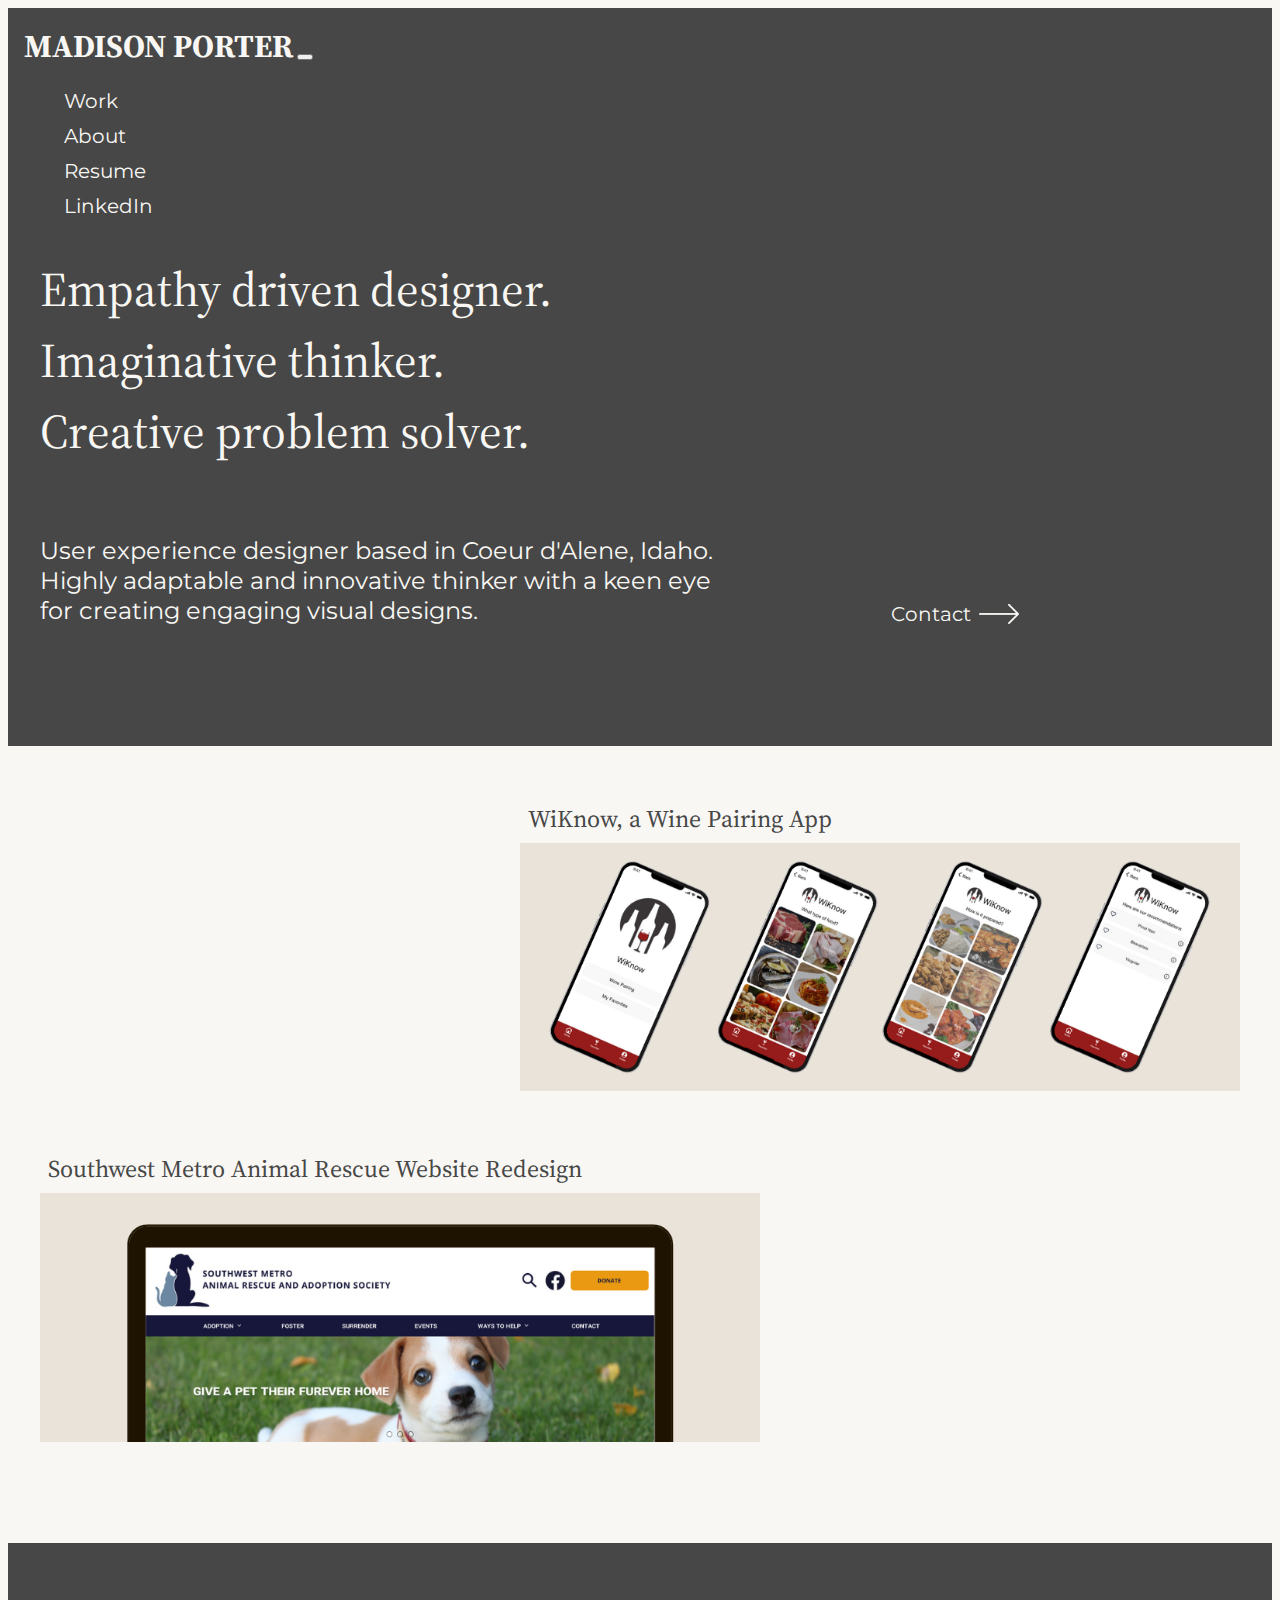
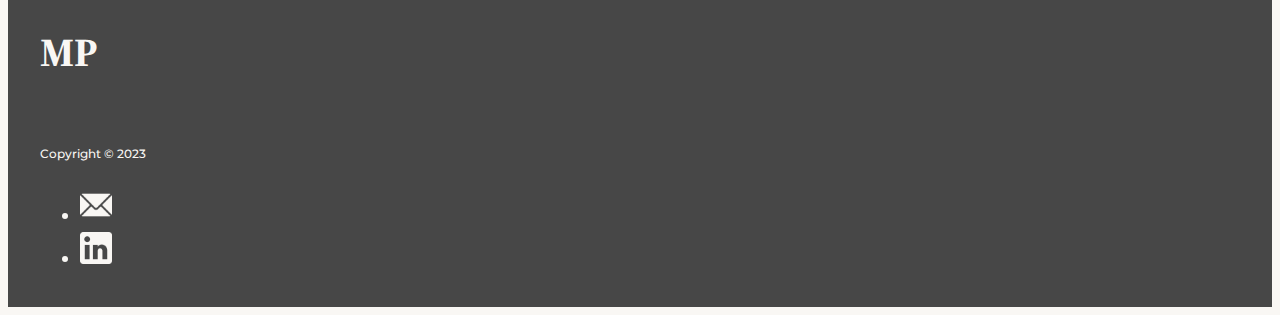
<file: index.html>
<!DOCTYPE html>
<html>

    <head>
        <title></title>
        <link href="https://cdn.jsdelivr.net/npm/bootstrap@5.3.0-alpha1/dist/css/bootstrap.min.css" rel="stylesheet" integrity="sha384-GLhlTQ8iRABdZLl6O3oVMWSktQOp6b7In1Zl3/Jr59b6EGGoI1aFkw7cmDA6j6gD" crossorigin="anonymous">
        <link rel="preconnect" href="https://fonts.googleapis.com">
        <link rel="preconnect" href="https://fonts.gstatic.com" crossorigin>
        <link href="https://fonts.googleapis.com/css2?family=Montserrat:wght@400;700&family=Source+Serif+Pro&display=swap" rel="stylesheet">
        <link href="css/style.css" rel="stylesheet" type="text/css">
    </head>

    <body>

        <nav class="navbar navbar-expand-lg bg-body-tertiary customNav sticky-top">
            <div class="container-fluid">
              <a class="navbar-brand" href="./index.html">MADISON PORTER</a>
              <button class="navbar-toggler" type="button" data-bs-toggle="collapse" data-bs-target="#navbarNav" aria-controls="navbarNav" aria-expanded="false" aria-label="Toggle navigation">
                <span class="navbar-toggler-icon"></span>
              </button>
              <div class="collapse navbar-collapse" id="navbarNav">
                <ul class="navbar-nav">
                  <li class="nav-item">
                    <a class="nav-link active" href="./work.html" id="work">Work</a>
                  </li>
                  <li class="nav-item">
                    <a class="nav-link active" href="./about.html" id="about">About</a>
                  </li>
                  <li class="nav-item">
                    <a class="nav-link active" href="./pdfs/Porter_Resume.pdf" id="resume">Resume</a>
                  </li>
                  <li class="nav-item">
                    <a class="nav-link active" href="https://www.linkedin.com/in/madison-porter-06711074/" id="linkedin">LinkedIn</a>
                  </li>
                </ul>
              </div>
            </div>
          </nav>

        <section>

            <div class="jumbotron">
                <div>
                    <h1 class="display-4">Empathy driven designer.</h1>
                    <h1 class="display-4">Imaginative thinker.</h1>
                    <h1 class="display-4" id="last">Creative problem solver.</h1>
               
                    <p class="lead">
                        User experience designer based in Coeur d'Alene, Idaho.
                        Highly adaptable and innovative thinker with a keen eye for creating engaging visual designs.
                    </p>
                </div>
                <a class="button" href="mailto:madisonporterdesign@gmail.com" role="button">Contact<img src="./images/ArrowIcon.png" class="arrow"></a>
            </div>

        </section>
          
        <section class="projects">
    
                <div class="projectRight">
                    <div class="projectContainer">
                        <div class="projectTitle">WiKnow, a Wine Pairing App</div>
                        <a href="./wiknow.html"><img src="./images/wiKnow.png" class="projectImage"></a>
                    </div>
                </div>
                    
                <div class="projectLeft">
                    <div class="projectContainer">
                        <div class="projectTitle">Southwest Metro Animal Rescue Website Redesign</div>
                        <a href="./southwestmetroanimalrescue.html"><img src="./images/SWMAR.png" class="projectImage"></a>
                    </div>
                </div>
       
        </section>

        <div>
          <footer class="d-flex flex-wrap justify-content-between align-items-center py-3 my-4 border-top">
            <div class="col-med-4 d-flex align-items-center">
              <a href="#" class="mb-3 me-2 mb-md-0 text-muted text-direction-non lh-1">
                <h5>MP</h5>
              </a>
              <span class="mb-3 mb-md-0 text-muted"><h6>Copyright &copy 2023</h6></span>
            </div>
            <ul class="nav col-md-4 justify-content-end list-unstyled d-flex">
              <li class="ms-3">
                <a class="text-muted" href="#"> <img class="bi" width="32" height="32" src="./images/emailIcon.png"> </a>
              </li>
              <li class="ms-3">
                <a class="text-muted" href="#"> <img class="bi" width="32" height="32" src="./images/linkedInIcon.png"> </a>
              </li>
            </ul>
          </footer>
        </div>

    </body>

    <script src="https://cdn.jsdelivr.net/npm/bootstrap@5.3.0-alpha1/dist/js/bootstrap.bundle.min.js" integrity="sha384-w76AqPfDkMBDXo30jS1Sgez6pr3x5MlQ1ZAGC+nuZB+EYdgRZgiwxhTBTkF7CXvN" crossorigin="anonymous"></script>

    <script
        src="https://code.jquery.com/jquery-3.6.3.js"
        integrity="sha256-nQLuAZGRRcILA+6dMBOvcRh5Pe310sBpanc6+QBmyVM="
        crossorigin="anonymous">
    </script>

    <script src="./js/index.js"></script>

</html>
</file>
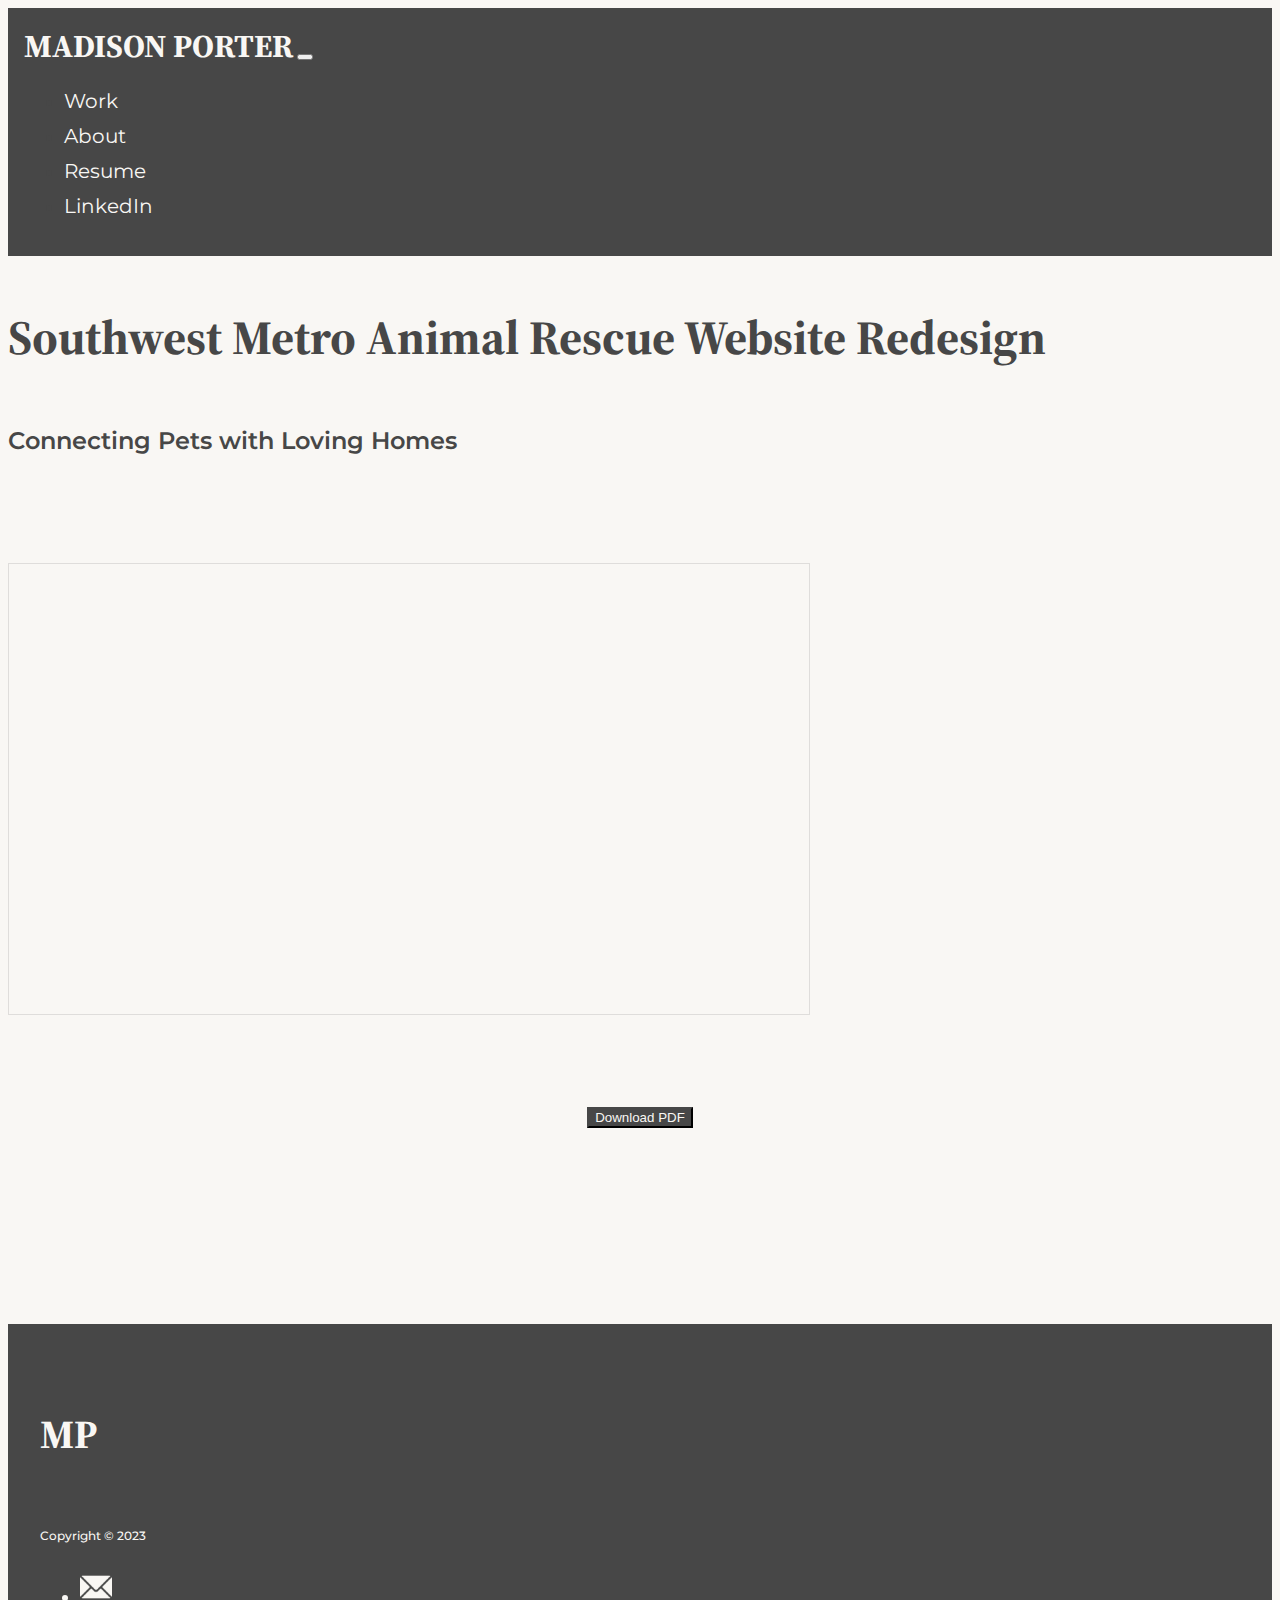
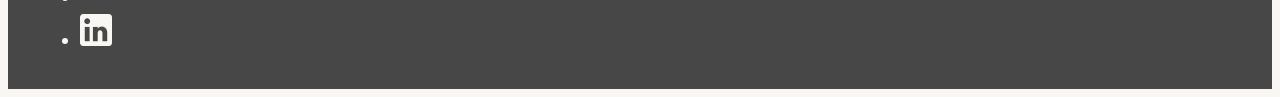
<file: southwestmetroanimalrescue.html>
<!DOCTYPE html>
<html>
    <head>
        <title>Southwest Metro Animal Rescue Case Study</title>
        <link href="https://cdn.jsdelivr.net/npm/bootstrap@5.3.0-alpha1/dist/css/bootstrap.min.css" rel="stylesheet" integrity="sha384-GLhlTQ8iRABdZLl6O3oVMWSktQOp6b7In1Zl3/Jr59b6EGGoI1aFkw7cmDA6j6gD" crossorigin="anonymous">
        <link rel="preconnect" href="https://fonts.googleapis.com">
        <link rel="preconnect" href="https://fonts.gstatic.com" crossorigin>
        <link href="https://fonts.googleapis.com/css2?family=Montserrat:wght@400;700&family=Source+Serif+Pro&display=swap" rel="stylesheet">
        <link href="css/style.css" rel="stylesheet" type="text/css">
    </head>

    <body>
        <nav class="navbar navbar-expand-lg bg-body-tertiary customNav sticky-top">
            <div class="container-fluid">
              <a class="navbar-brand" href="./index.html">MADISON PORTER</a>
              <button class="navbar-toggler" type="button" data-bs-toggle="collapse" data-bs-target="#navbarNav" aria-controls="navbarNav" aria-expanded="false" aria-label="Toggle navigation">
                <span class="navbar-toggler-icon"></span>
              </button>
              <div class="collapse navbar-collapse" id="navbarNav">
                <ul class="navbar-nav">
                  <li class="nav-item">
                    <a class="nav-link active" href="./work.html" id="work">Work</a>
                  </li>
                  <li class="nav-item">
                    <a class="nav-link active" href="./about.html" id="about">About</a>
                  </li>
                  <li class="nav-item">
                    <a class="nav-link active" href="./pdfs/Porter_Resume.pdf" id="resume">Resume</a>
                  </li>
                  <li class="nav-item">
                    <a class="nav-link active" href="https://www.linkedin.com/in/madison-porter-06711074/" id="linkedin">LinkedIn</a>
                  </li>
                </ul>
              </div>
            </div>
          </nav>

        <section class="container" id="overview">
            <h1>Southwest Metro Animal Rescue Website Redesign</h1>
            <h4>Connecting Pets with Loving Homes</h4>
        </section>

        <section class="container" id="prototype">
            <div class="row container col-lg-12 col-med-12 col-sm-12">
                <iframe style="border: 1px solid rgba(0, 0, 0, 0.1);" width="800" height="450" src="https://www.figma.com/embed?embed_host=share&url=https%3A%2F%2Fwww.figma.com%2Fproto%2FSKtwpuXPe7pscNC5L2JX5L%2FCase-Studies%3Fpage-id%3D1%253A148%26node-id%3D1%253A148%26viewport%3D-382%252C-704%252C0.5%26scaling%3Dcontain%26starting-point-node-id%3D1%253A491" allowfullscreen></iframe>
            </div>
        </section>

        <div class="primaryButton">
          <a href="./pdfs/Southwest Metro Animal Rescue Website Redesign (Case Study).pdf">
            <button type="button" class="btn btn-primary">Download PDF</button>
          </a>
      </div>

        <div>
          <footer class="d-flex flex-wrap justify-content-between align-items-center py-3 my-4 border-top">
            <div class="col-med-4 d-flex align-items-center">
              <a href="#" class="mb-3 me-2 mb-md-0 text-muted text-direction-non lh-1">
                <h5>MP</h5>
              </a>
              <span class="mb-3 mb-md-0 text-muted"><h6>Copyright &copy 2023</h6></span>
            </div>
            <ul class="nav col-md-4 justify-content-end list-unstyled d-flex">
              <li class="ms-3">
                <a class="text-muted" href="#"> <img class="bi" width="32" height="32" src="./images/emailIcon.png"> </a>
              </li>
              <li class="ms-3">
                <a class="text-muted" href="#"> <img class="bi" width="32" height="32" src="./images/linkedInIcon.png"> </a>
              </li>
            </ul>
          </footer>
        </div>

    </body>

    <script src="https://cdn.jsdelivr.net/npm/bootstrap@5.3.0-alpha1/dist/js/bootstrap.bundle.min.js" integrity="sha384-w76AqPfDkMBDXo30jS1Sgez6pr3x5MlQ1ZAGC+nuZB+EYdgRZgiwxhTBTkF7CXvN" crossorigin="anonymous"></script>
    
    <script
        src="https://code.jquery.com/jquery-3.6.3.js"
        integrity="sha256-nQLuAZGRRcILA+6dMBOvcRh5Pe310sBpanc6+QBmyVM="
        crossorigin="anonymous">
    </script>

    <script src="./js/index.js"></script>

</html>
</file>
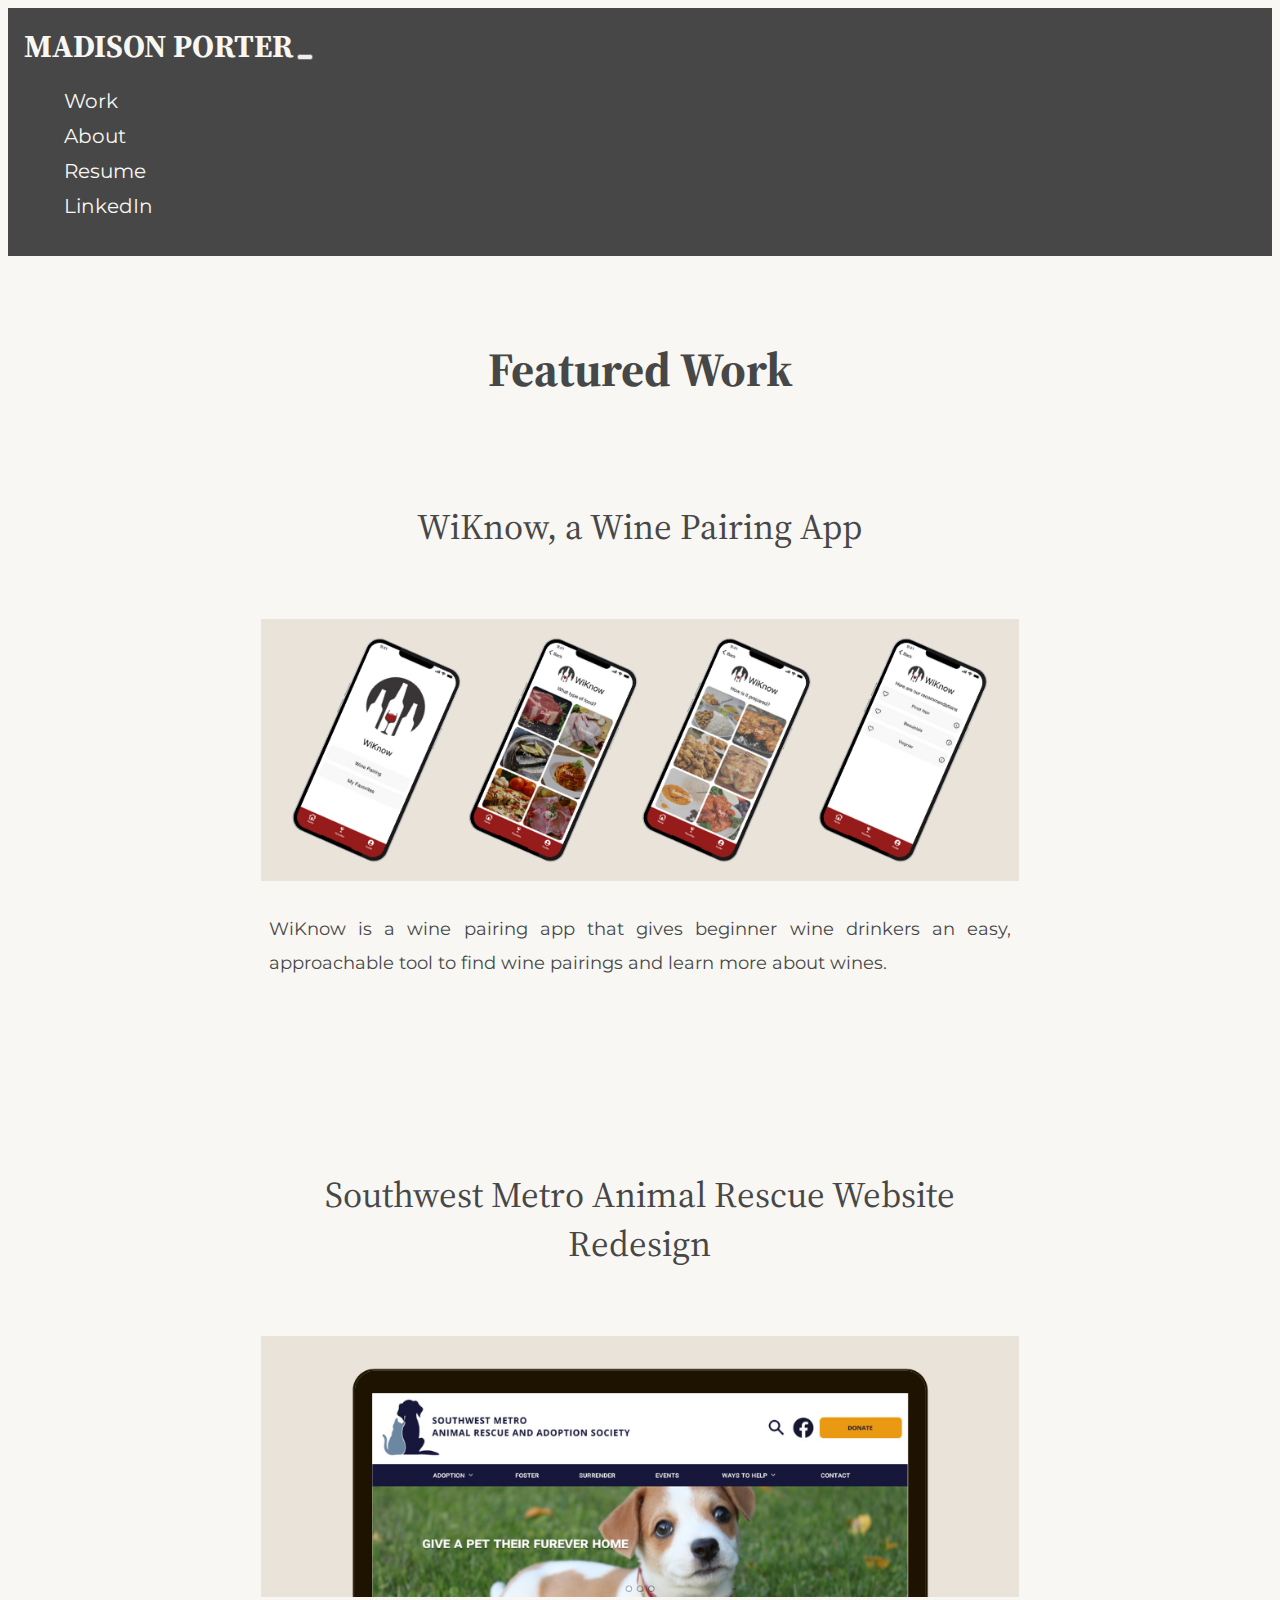
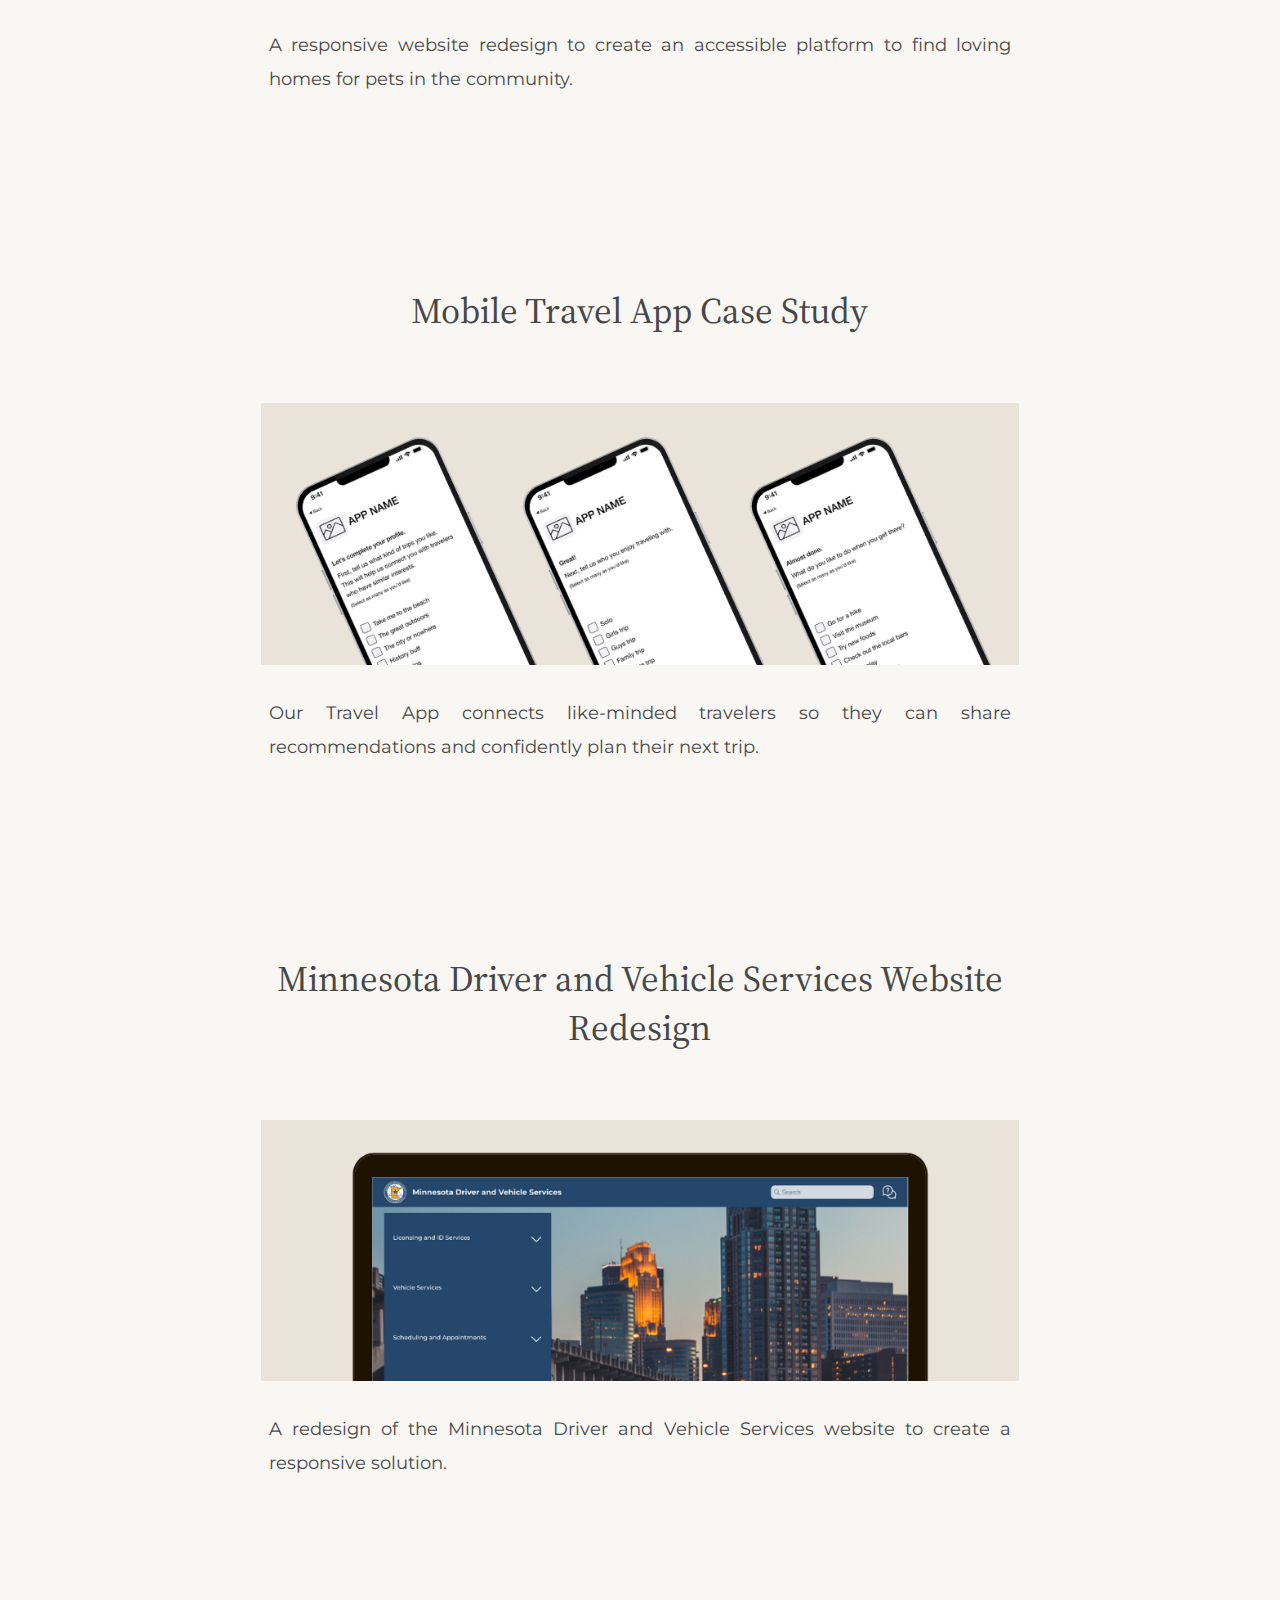
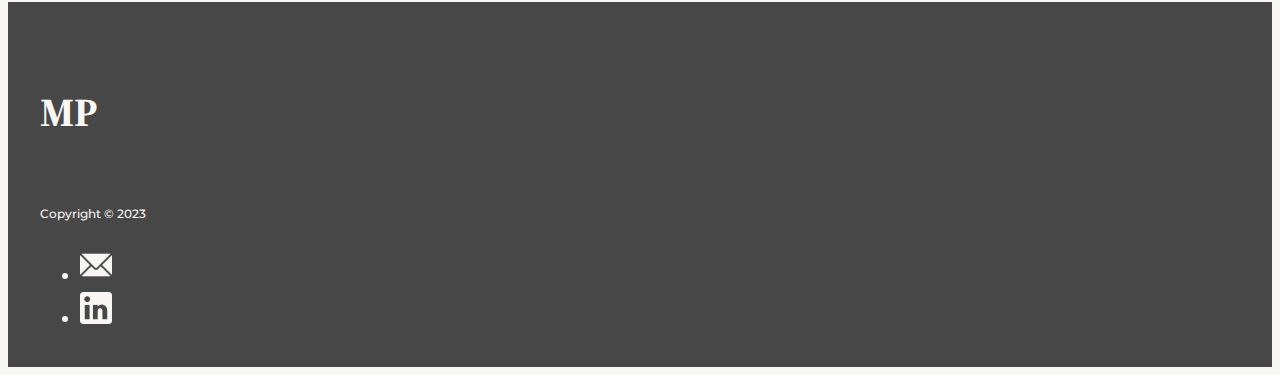
<file: work.html>
<!DOCTYPE html>
<html>

    <head>
        <title></title>
        <link href="https://cdn.jsdelivr.net/npm/bootstrap@5.3.0-alpha1/dist/css/bootstrap.min.css" rel="stylesheet" integrity="sha384-GLhlTQ8iRABdZLl6O3oVMWSktQOp6b7In1Zl3/Jr59b6EGGoI1aFkw7cmDA6j6gD" crossorigin="anonymous">
        <link rel="preconnect" href="https://fonts.googleapis.com">
        <link rel="preconnect" href="https://fonts.gstatic.com" crossorigin>
        <link href="https://fonts.googleapis.com/css2?family=Montserrat:wght@400;700&family=Source+Serif+Pro&display=swap" rel="stylesheet">
        <link href="css/style.css" rel="stylesheet" type="text/css">
    </head>

    <body>
        <nav class="navbar navbar-expand-lg bg-body-tertiary customNav sticky-top">
            <div class="container-fluid">
              <a class="navbar-brand" href="./index.html">MADISON PORTER</a>
              <button class="navbar-toggler" type="button" data-bs-toggle="collapse" data-bs-target="#navbarNav" aria-controls="navbarNav" aria-expanded="false" aria-label="Toggle navigation">
                <span class="navbar-toggler-icon"></span>
              </button>
              <div class="collapse navbar-collapse" id="navbarNav">
                <ul class="navbar-nav">
                  <li class="nav-item">
                    <a class="nav-link active" aria-current="page" href="./work.html" id="work">Work</a>
                  </li>
                  <li class="nav-item">
                    <a class="nav-link active" href="./about.html" id="about">About</a>
                  </li>
                  <li class="nav-item">
                    <a class="nav-link active" href="./pdfs/Porter_Resume.pdf" id="resume">Resume</a>
                  </li>
                  <li class="nav-item">
                    <a class="nav-link active" href="https://www.linkedin.com/in/madison-porter-06711074/" id="linkedin">LinkedIn</a>
                  </li>
                </ul>
              </div>
            </div>
          </nav>

        <section class="featuredWork">

                <h1 class="pageTitle">Featured Work</h1>

                <div class="project1">
                    <h3>WiKnow, a Wine Pairing App</h3>
                    <div class="projectContainer">
                        <a href="./wiknow.html"><img src="./images/wiKnow.png" class="projectImage"></a>
                        <div class="aboutProject">
                            <p>WiKnow is a wine pairing app that gives beginner wine drinkers an easy, approachable tool to find wine pairings and learn more about wines.</p>
                        </div>
                      </div>
                </div> 

                <div class="project2">
                    <h3>Southwest Metro Animal Rescue Website Redesign</h3>
                    <div class="projectContainer">
                        <a href="./southwestmetroanimalrescue.html"><img src="./images/SWMAR.png" class="projectImage"></a>
                    <div class="aboutProject">
                        <p>A responsive website redesign to create an accessible platform to find loving homes for pets in the community.</p>
                    </div>
                    </div>
                    
                </div> 
                   
                <div class="project3">
                    <h3>Mobile Travel App Case Study</h3>
                    <div class="projectContainer">
                        <a href="#"><img src="./images/travelApp.png" class="projectImage"></a>
                        <div class="aboutProject">
                            <p>Our Travel App connects like-minded travelers so they can share recommendations and confidently plan their next trip.</p>
                        </div>
                    </div>
                    
                </div> 

                <div class="project4">
                    <h3>Minnesota Driver and Vehicle Services Website Redesign</h3>
                    <div class="projectContainer">
                        <a href="#"><img src="./images/MNDVS.png" class="projectImage"></a>
                        <div class="aboutProject">
                            <p>A redesign of the Minnesota Driver and Vehicle Services website to create a responsive solution.</p>
                        </div>
                    </div>
                    
                </div> 
            

        </section>
     
        <div>
            <footer class="d-flex flex-wrap justify-content-between align-items-center py-3 my-4 border-top">
              <div class="col-med-4 d-flex align-items-center">
                <a href="#" class="mb-3 me-2 mb-md-0 text-muted text-direction-non lh-1">
                  <h5>MP</h5>
                </a>
                <span class="mb-3 mb-md-0 text-muted"><h6>Copyright &copy 2023</h6></span>
              </div>
              <ul class="nav col-md-4 justify-content-end list-unstyled d-flex">
                <li class="ms-3">
                  <a class="text-muted" href="#"> <img class="bi" width="32" height="32" src="./images/emailIcon.png"> </a>
                </li>
                <li class="ms-3">
                  <a class="text-muted" href="#"> <img class="bi" width="32" height="32" src="./images/linkedInIcon.png"> </a>
                </li>
              </ul>
            </footer>
          </div>

    </body>

    <script src="https://cdn.jsdelivr.net/npm/bootstrap@5.3.0-alpha1/dist/js/bootstrap.bundle.min.js" integrity="sha384-w76AqPfDkMBDXo30jS1Sgez6pr3x5MlQ1ZAGC+nuZB+EYdgRZgiwxhTBTkF7CXvN" crossorigin="anonymous"></script>

    <script
        src="https://code.jquery.com/jquery-3.6.3.js"
        integrity="sha256-nQLuAZGRRcILA+6dMBOvcRh5Pe310sBpanc6+QBmyVM="
        crossorigin="anonymous">
    </script>

    <script src="./js/index.js"></script>

</html>
</file>
<file: css/style.css>
body {
    font-family: 'Source Serif Pro', serif;
    font-family: 'Montserrat', sans-serif;
    background-color: #f9f7f4;
    color: #474747;
}

/* Header */

.customNav {
    padding: 16px 16px;
    background-color: #474747 !important;
}

.navbar-brand {
    font-family: Source Serif Pro;
    font-weight: 700;
    font-size: 32px;
    color: #f9f7f4;
}

.navbar-collapse {
    justify-content: flex-end;
}

.navbar-nav .nav-link.active, .navbar-nav .show>.nav-link {
    color: #f9f7f4;
}

.navbar-toggler {
    color: #f9f7f4;
}

.navbar :hover {
    color: #f9f7f4;
}

/* Home Page */
.jumbotron {
    background-color: #474747;
    width: 100%;
    color: #F9F7F4;
    padding-bottom: 96px;
    display: flex;
    align-items: flex-end;
    justify-content: space-between;
}

.jumbotron h1{
    font-size: 48px;
    font-weight: 400;
    padding-left: 32px;
    padding-bottom: 5px;
    margin: 0;
}

#last {
    padding-bottom: 48px;
}

.jumbotron p {
    font-size: 24px;
    line-height: 30px;
    width: 80%;
    padding-left: 32px;
}

.button {
    display: inline-block;
    text-align: center;
    padding: 16px;
    padding-right: 20%;
    display: flex;
    align-items: center;
    cursor: pointer;
}

a{
    font-size: 20px;
    text-decoration: none;
    color: #F9F7F4;
}

.arrow {
    margin-left: 8px;
}

.projects {
    margin-right: 32px;
    margin-left: 32px;
}

.projectContainer{
    width: 60%;
}

.projectImage{
    width: 100%;
    height: auto;
}

.projectRight {
    display: flex;
    flex-direction: column;
    align-items: flex-end;
    margin-bottom: 48px;
    margin-top: 48px;
}

.projectTitle {
    padding: 8px;
    text-align: left;
    font-family: Source Serif Pro, serif;
    font-size: 24px;
    background-color: #F9F7F4;
    color: #474747;
}

.projectLeft {
    display: flex;
    flex-direction: column;
    margin-bottom: 48px;
} 

/* About Page */

.aboutMe {
    display: flex;
    align-items: flex-end;
    padding-top: 48px;
    padding-bottom: 48px;
}

.aboutMe h1{
    padding-left: 32px;
    width: 75%;
    padding-bottom: 48px;
}

.aboutMe p { 
    font-family: Montserrat;
    font-size: 24px;
    width: 100%;
    padding-left: 32px;
    padding-bottom: 32px;
}


.headshot {
    height: auto;
    width: 320px;
    margin-right: 32px;
    margin-left: 10%;
}

.CTA {
    display: flex;
    justify-content: center;
    font-size: 36px;
    color: #474747;
    margin-bottom: 16px;
}

.primaryButton {
    display: flex;
    justify-content: center;
    padding-bottom: 100px;
}

.btn-primary {
    background-color: #474747;
    color: #F9F7F4;
    border-color: #474747;
}

.btn:hover {
    background-color: #474747;
    border: #474747;
}

/* Featured Work Page */

.featuredWork h3 {
    width: 60%;
}

.pageTitle {
    color: #474747;
    text-align: center;
    padding: 0px;
    padding-top: 48px;
}

.featuredWork h3 {
    font-family: Source Serif Pro;
    font-size: 36px;
    font-weight: 400;
    text-align: center;
}

.aboutProject {
    padding: 8px;
    text-align: justify;
    font-family: Montserrat;
    font-size: 18px;
    line-height: 30px;
    background-color: #F9F7F4;
    color: #474747;
}

.project1, .project2, .project3, .project4 {
    display: flex;
    flex-direction: column;
    align-items: center; 
    margin-bottom: 96px;
}

/* Case Study Content */

h1 {
    font-family: Source Serif Pro;
    font-size: 48px;
}

h3 {
    font-family: Source Serif Pro;
    font-size: 36;
    font-weight: 800;
    padding: 32px 0px;
}

h4 {
    font-size: 24px;
    font-weight: 600;
    padding: 24px 0px;    
}

p, li {
    font-size: 18px;
    line-height: 34px;
}

#overview, #process, #research, #ideate, #design, #testIterate, #prototype, #conclusion, #thankYou {
    margin-bottom: 84px;
}

#overview {
    margin-top: 48px;
}

.hero {
    width: 100%;
    height: auto;
}

.designProcess {
    display: flex; 
    flex-direction: column;
}

.processIcon {
    width: auto;
    height: 45px;
}

.quote {
    font-style: italic;
}

.visual {
    margin-bottom: 24px;
}

.img-responsive {
    width: 100%;
    height: auto;
    margin-bottom: 24px;
}

.presentation {
    width: 100%;
}

/* Footer */

footer {
    background-color: #474747;
    color: #F9F7F4;
    padding: 16px 32px;
    margin-top: 96px;
}

h5 {
    font-family: Source Serif Pro;
    font-size: 40px;
    color: #f9f7f4;
    padding-right: 16px;
}

h6 {
    font-family: Montserrat;
    font-size: 12px;
    font-weight: 500;
    color: #F9F7F4;
}

/* Media Query Max-Width 1000px */
@media only screen and (max-width: 1000px) {
    .headshot {
        display: none;
    }

    .subStep {
        margin: auto;
    }

    .aboutMe {
        align-items: flex-start;
        padding-top: 48px;
    }

    .aboutMe p {
        width: 100%;
        padding-right: 32px;
    }

}

/* Media Query Max-Width 600px */
@media only screen and (max-width: 600px) {
    .projectRight, .projectLeft {
        align-items: center;
    }

    .projectTitle {
        text-align: center;
    }    

    .aboutMe {
        padding-top: 48px;
    }

    .aboutMe p {
        font-size: 20px;
        line-height: 30px;
    }

    .CTA, .pageTitle {
        font-size: 40px;
    }

    .CTA {
        padding-left: 32px;
        padding-right: 32px;
    }

    h3 {
        font-size: 20px;
    }

    .aboutProject {
        font-size: 14px;
    }

    .project1, .project2, .project3, .project4 {
        margin-bottom: 48px;
    }

    .basics, .designProcess {
        display: flex;
        flex-direction: column;
        flex-wrap: wrap;
        align-content: center;
    }

    .subStep p {
        font-size: 16px;
    }


}
</file>
